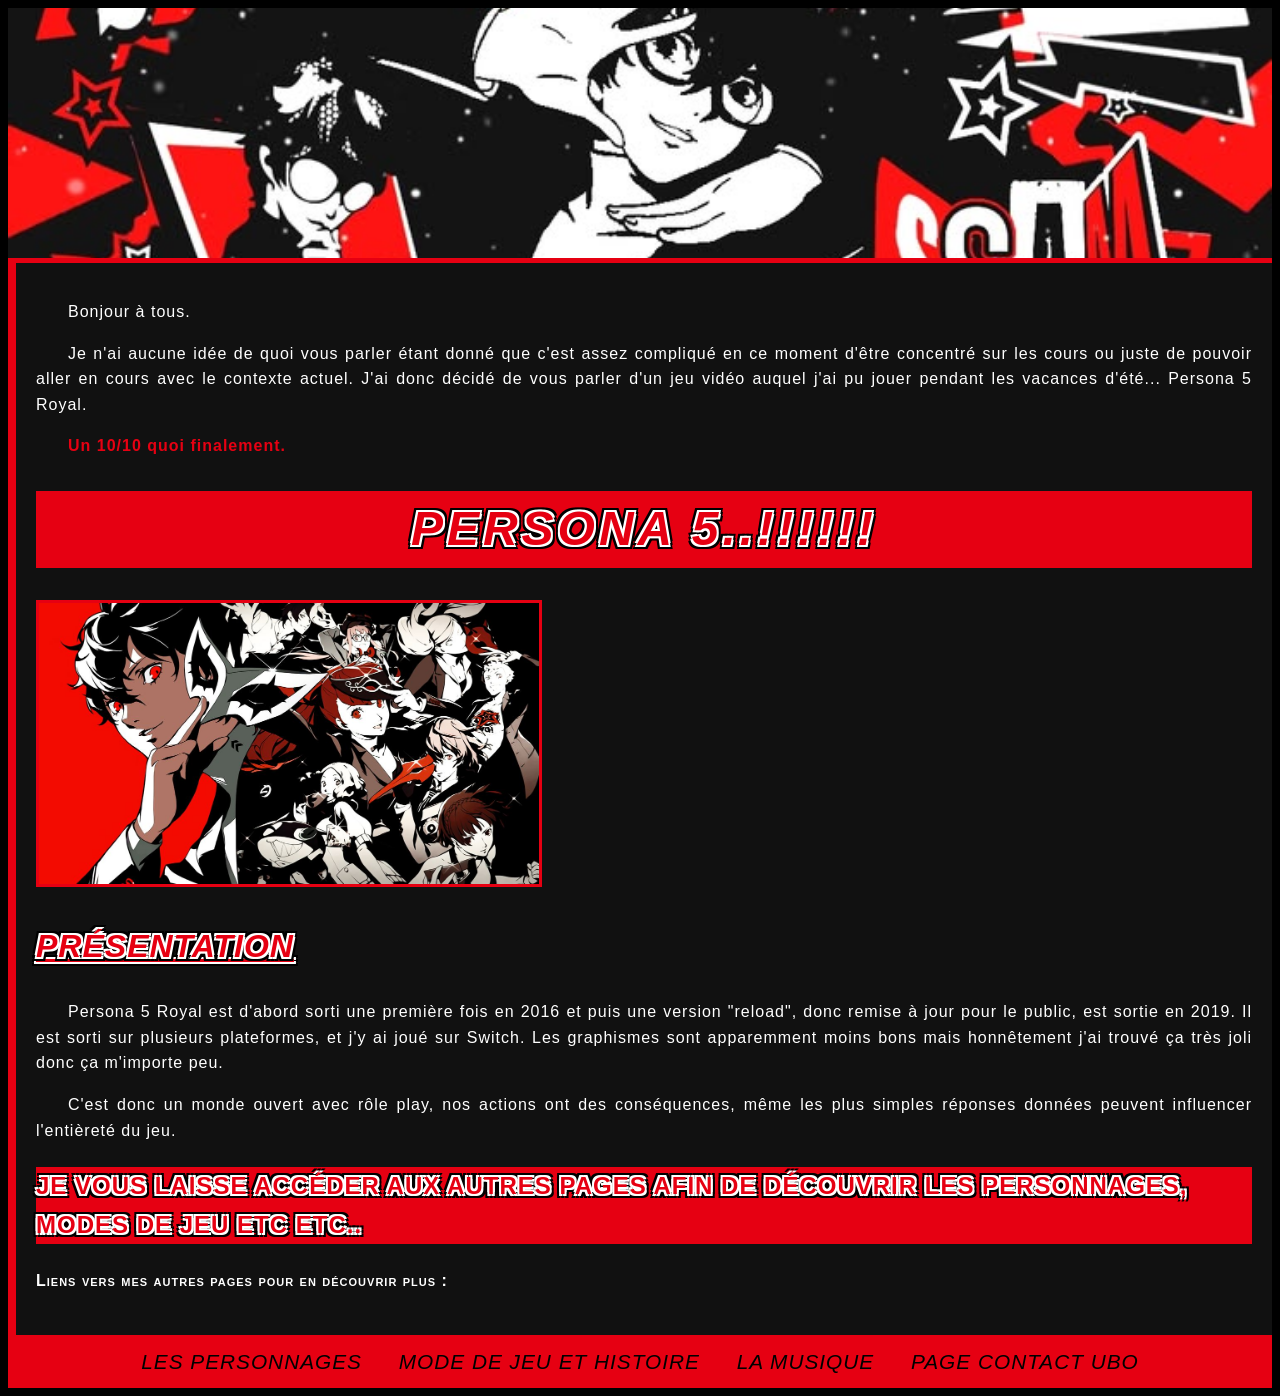
<file: index.html>
<!DOCTYPE html>
<html>
<head>
<meta charset="UTF-8">
<title>Mon deuxième site web</title>
<link rel="stylesheet" href="mon_style.css">
</head>
<body>

<div id="bandeau"></div>

<div id="contenu">

<p>Bonjour à tous.</p>

<p>Je n'ai aucune idée de quoi vous parler étant donné que c'est assez compliqué en ce moment d'être concentré sur les cours ou juste de pouvoir aller en cours avec le contexte actuel. J'ai donc décidé de vous parler d'un jeu vidéo auquel j'ai pu jouer pendant les vacances d'été... Persona 5 Royal.
<p class="important">Un 10/10 quoi finalement.</p></p>

<h1>PERSONA 5..!!!!!!</h1>
<img src="./images/persona.jpg" width="500" alt="Image de Persona 5">

<h2>Présentation</h2>
<p>Persona 5 Royal est d'abord sorti une première fois en 2016 et puis une version "reload", donc remise à jour pour le public, est sortie en 2019. Il est sorti sur plusieurs plateformes, et j'y ai joué sur Switch. Les graphismes sont apparemment moins bons mais honnêtement j'ai trouvé ça très joli donc ça m'importe peu.</p>
<p>C'est donc un monde ouvert avec rôle play, nos actions ont des conséquences, même les plus simples réponses données peuvent influencer l'entièreté du jeu.</p>

<h3>Je vous laisse accéder aux autres pages afin de découvrir les personnages, modes de jeu etc etc..</h3>

<h4>Liens vers mes autres pages pour en découvrir plus :</h4>

</div>

<div id="navigation">
  <a href="page1.html">Les personnages</a>
  <a href="page2.html">Mode de jeu et histoire</a>
  <a href="page4.html">La musique</a>
  <a href="pagecontact.html">Page contact UBO</a>
</div>

</body>
</html>
</file>
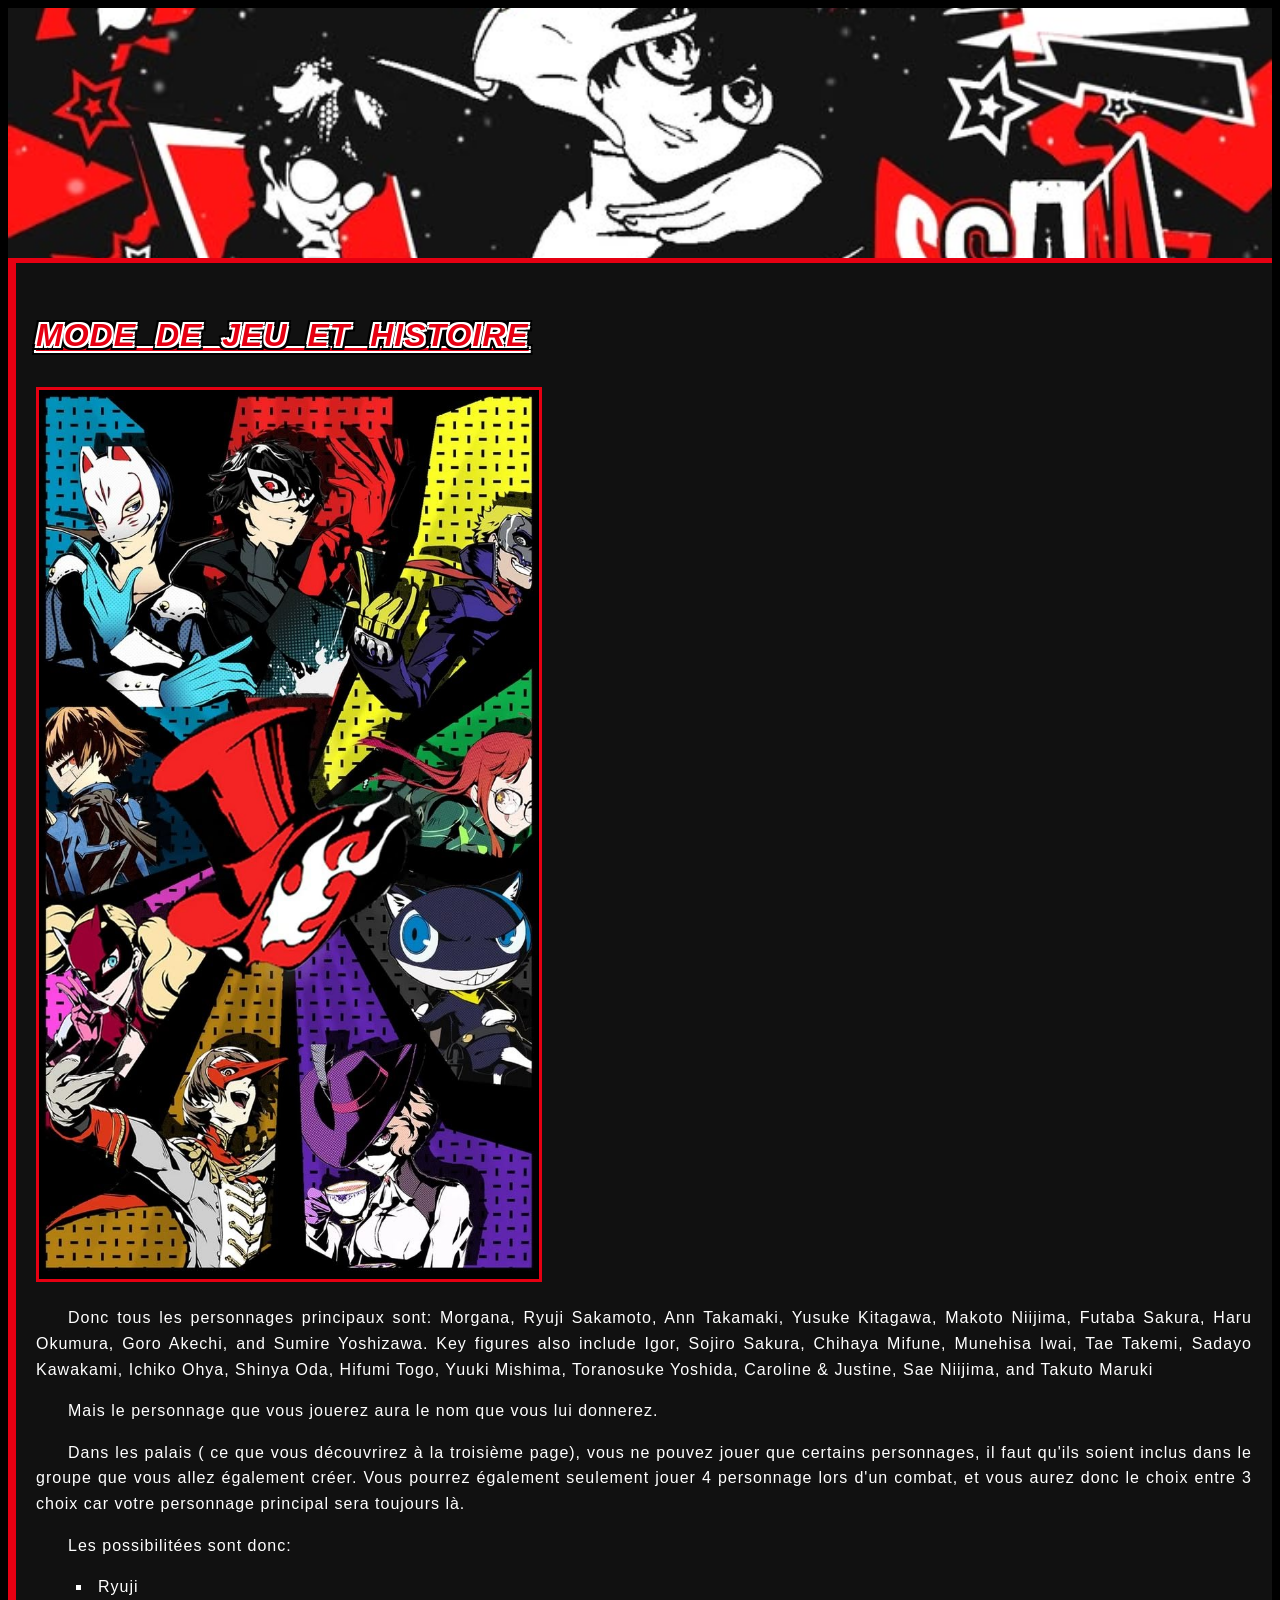
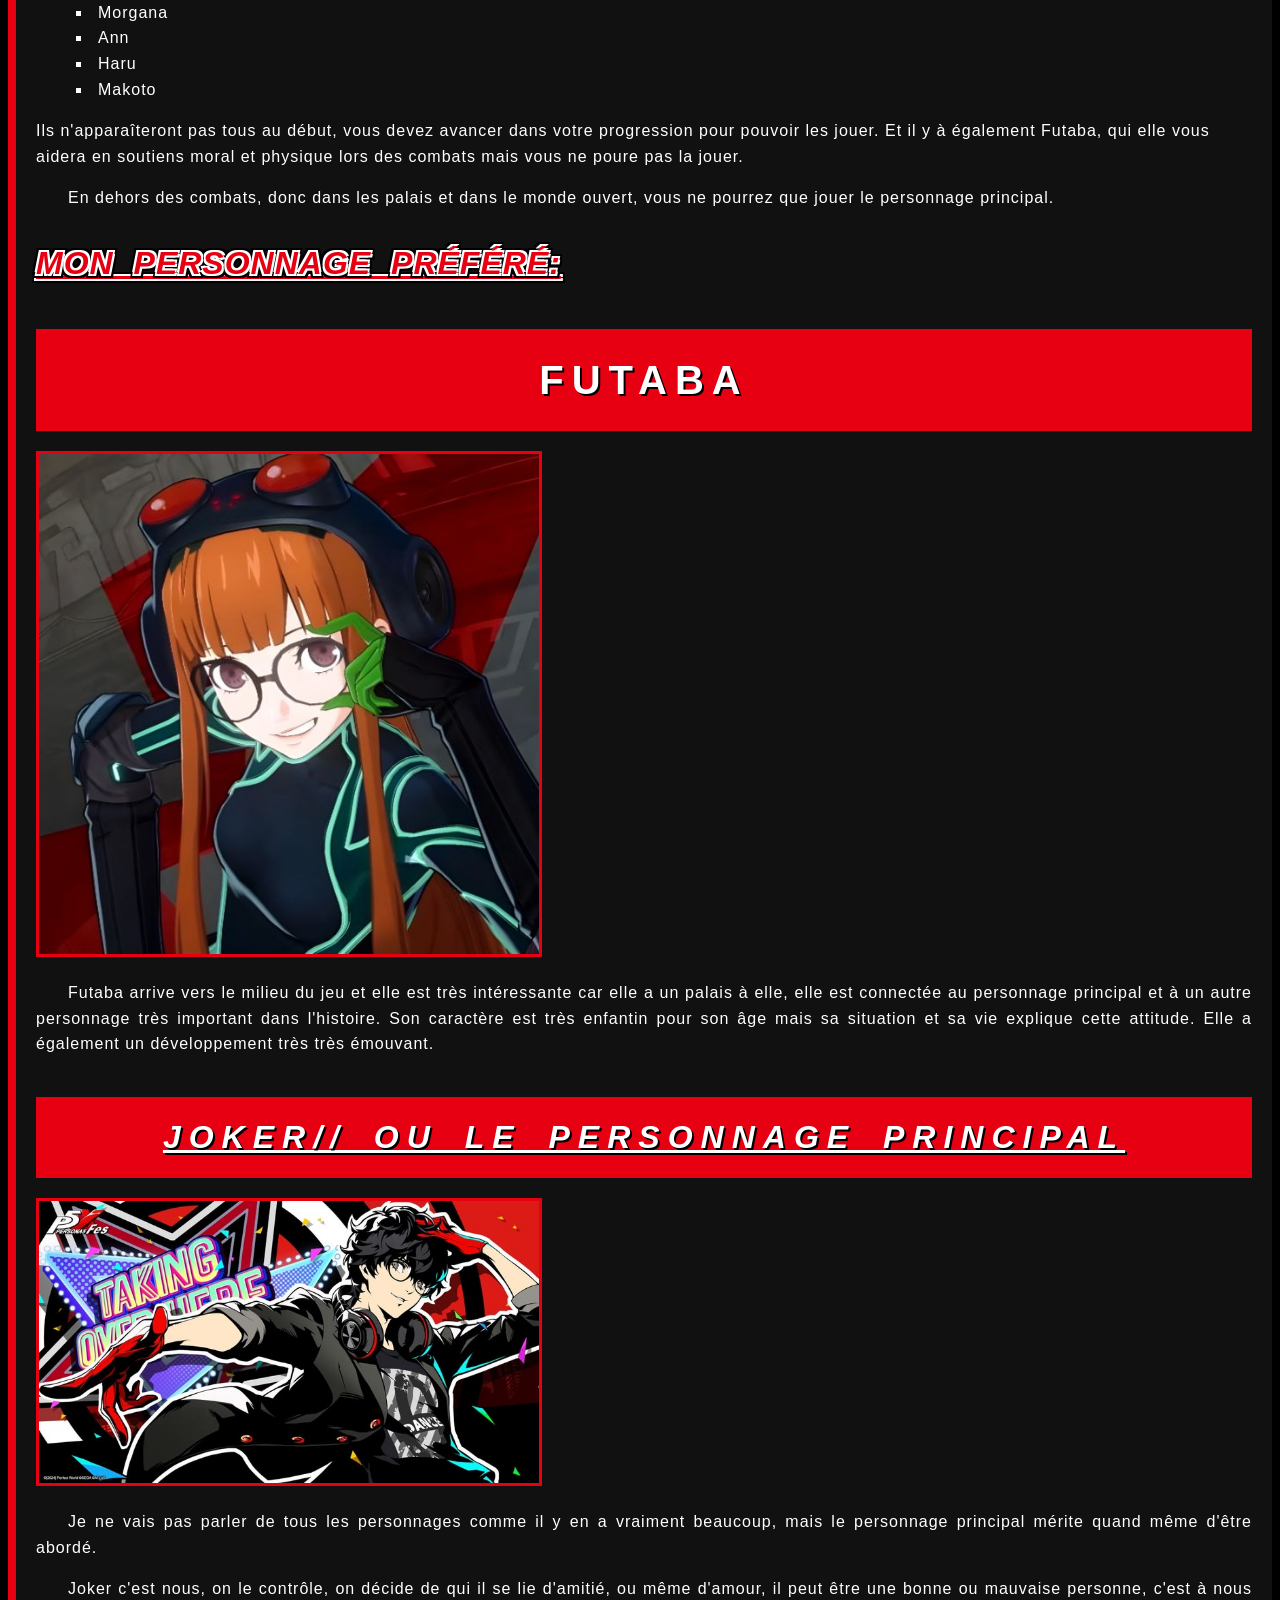
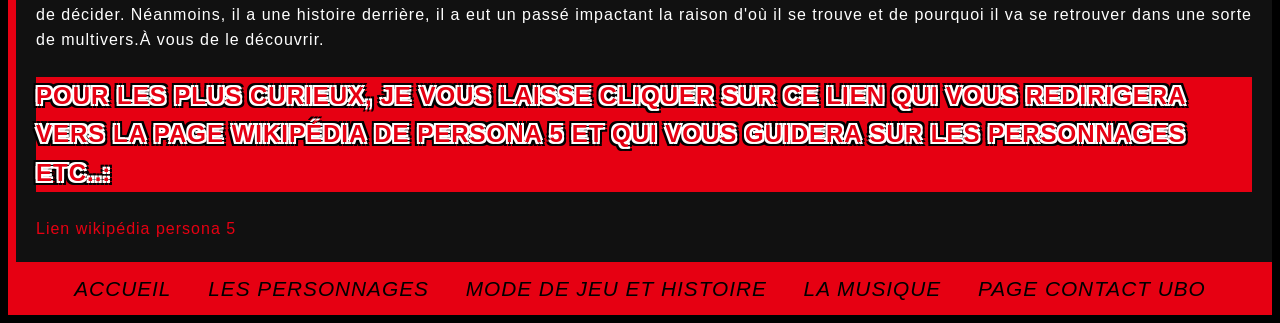
<file: page1.html>
<!DOCTYPE html>
<html>
<head>
<meta charset="UTF-8">
	<title>Les personnages</title>
	<link rel="stylesheet" href="mon_style.css">

</head>
<body> 
<div id="bandeau"></div>

<div id="contenu">
<h2>Mode de jeu et histoire</h2>
<img src="images/allperso.jpg" width="500">
<p>Donc tous les personnages principaux sont: Morgana, Ryuji Sakamoto, Ann Takamaki, Yusuke Kitagawa, Makoto Niijima, Futaba Sakura, Haru Okumura, Goro Akechi, and Sumire Yoshizawa. Key figures also include Igor, Sojiro Sakura, Chihaya Mifune, Munehisa Iwai, Tae Takemi, Sadayo Kawakami, Ichiko Ohya, Shinya Oda, Hifumi Togo, Yuuki Mishima, Toranosuke Yoshida, Caroline & Justine, Sae Niijima, and Takuto Maruki</p>
<p>Mais le personnage que vous jouerez aura le nom que vous lui donnerez.</p>
<p>Dans les palais ( ce que vous découvrirez à la troisième page), vous ne pouvez jouer que certains personnages, il faut qu'ils soient inclus dans le groupe que vous allez également créer. Vous pourrez également seulement jouer 4 personnage lors d'un combat, et vous aurez donc le choix entre 3 choix car votre personnage principal sera toujours là.</p>
<p>Les possibilitées sont donc: <ul>
  <li>Ryuji</li>
  <li>Morgana</li>
  <li>Ann</li>
  <li>Haru</li>
  <li>Makoto</li>
</ul> Ils n'apparaîteront pas tous au début, vous devez avancer dans votre progression pour pouvoir les jouer. Et il y à également Futaba, qui elle vous aidera en soutiens moral et physique lors des combats mais vous ne poure pas la jouer.</p>
<P>En dehors des combats, donc dans les palais et dans le monde ouvert, vous ne pourrez que jouer le personnage principal. </p>

<h2>Mon personnage préféré: </h2>
<h3 class="futaba banniere">Futaba</h3>
<img src="./images/futaba.jpg" width="500">
<p>Futaba arrive vers le milieu du jeu et elle est très intéressante car elle a un palais à elle, elle est connectée au personnage principal et à un autre personnage très important dans l'histoire. Son caractère est très enfantin pour son âge mais sa situation et sa vie explique cette attitude. Elle a également un développement très très émouvant.</p>

<h2 class="banniere">Joker// ou le personnage principal</h2>
<img src="./images/joker.jpg" width="500">
<p>Je ne vais pas parler de tous les personnages comme il y en a vraiment beaucoup, mais le personnage principal mérite quand même d'être abordé.</p>
<p>Joker c'est nous, on le contrôle, on décide de qui il se lie d'amitié, ou même d'amour, il peut être une bonne ou mauvaise personne, c'est à nous de décider. Néanmoins, il a une histoire derrière, il a eut un passé impactant la raison d'où il se trouve et de pourquoi il va se retrouver dans une sorte de multivers.À vous de le découvrir.</p>

<h3>Pour les plus curieux, je vous laisse cliquer sur ce lien qui vous redirigera vers la page wikipédia de Persona 5 et qui vous guidera sur les personnages etc..:</h3>
<a href="https://fr.wikipedia.org/wiki/Persona_5">Lien wikipédia persona 5</a>

</div>

<div id="navigation">
  <a href="index.html">Accueil</a>
  <a href="page1.html">Les personnages</a>
  <a href="page2.html">Mode de jeu et histoire</a>
  <a href="page4.html">La musique</a>
  <a href="pagecontact.html">Page contact UBO</a>
</div>

</body>
</html>
</file>
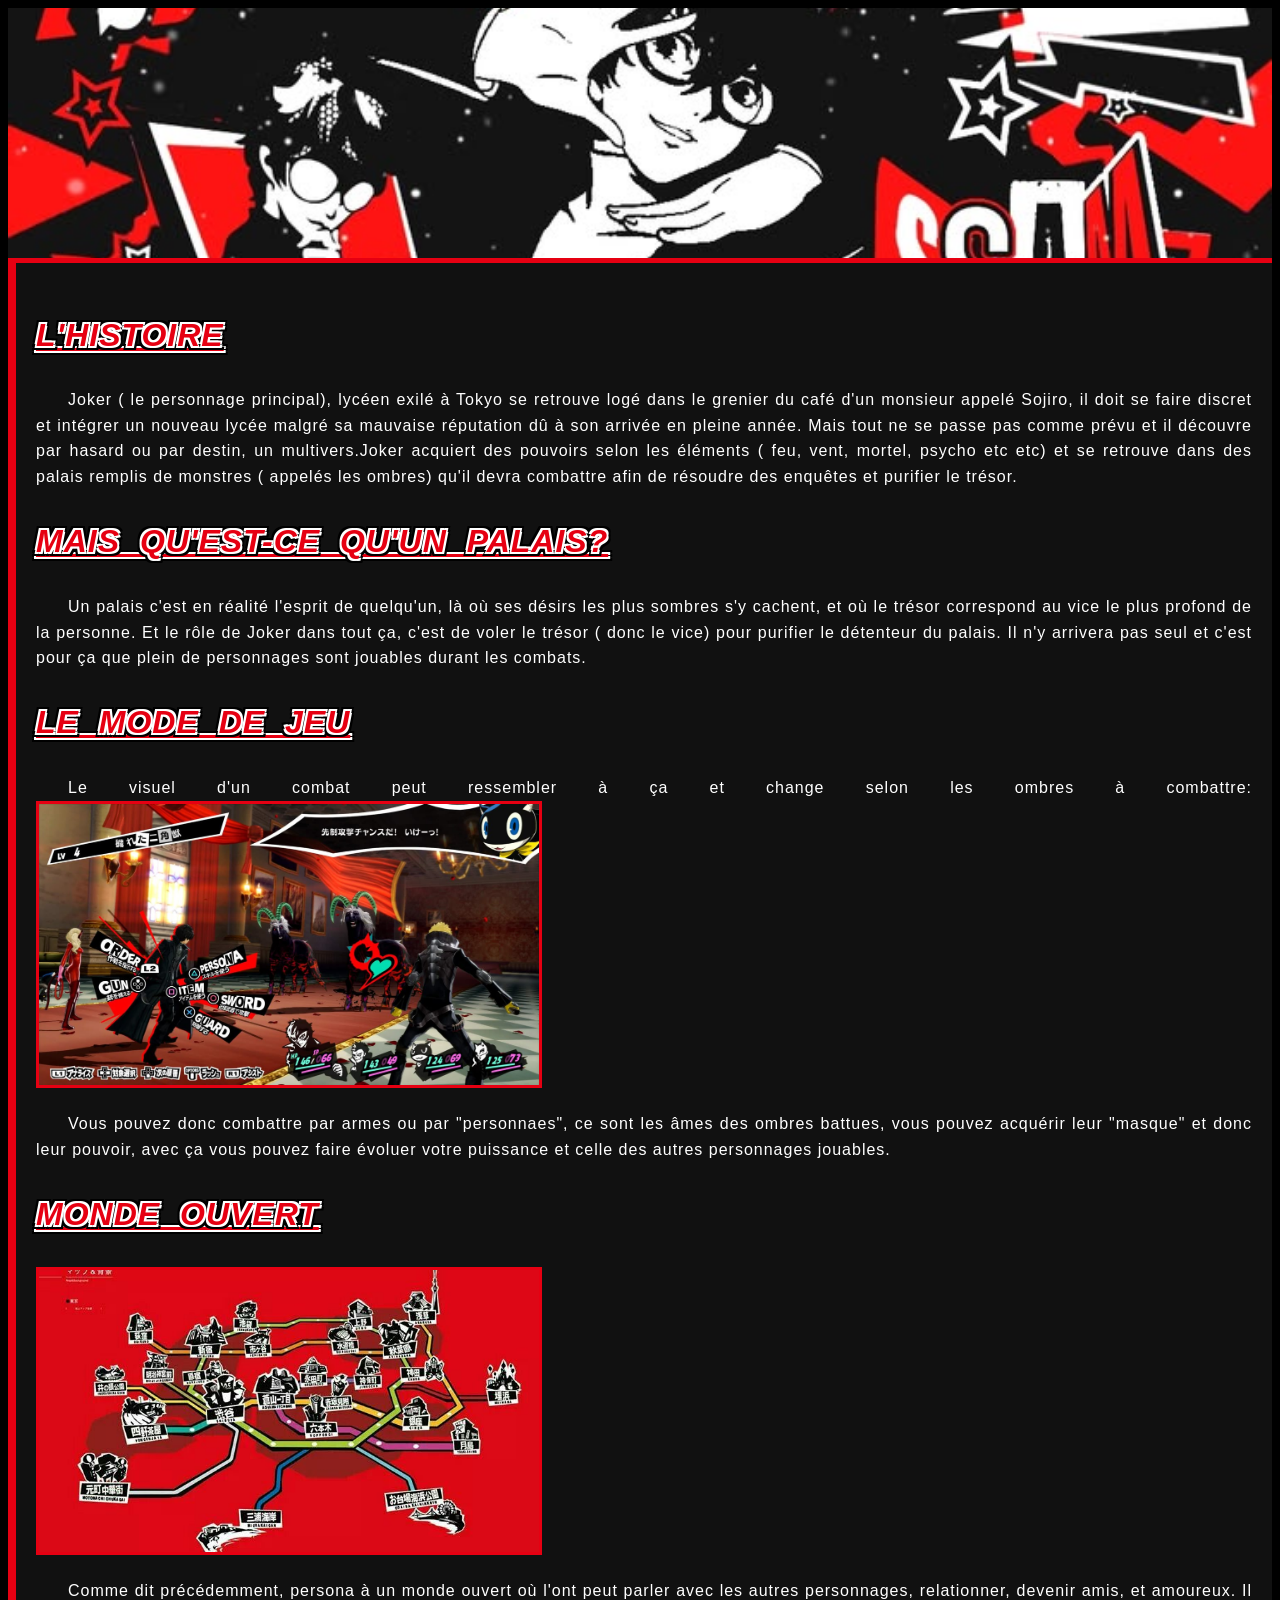
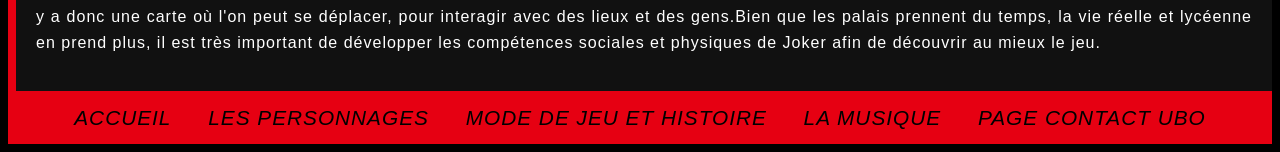
<file: page2.html>
<!DOCTYPE html>
<html>
<head>
	<meta charset="UTF-8">
	<title>Mode de jeu et histoire</title>
	<link rel="stylesheet" href="mon_style.css">

</head>
<body>
<div id="bandeau"></div>

<div id="contenu">
<h2> L'histoire </h2> 

<p> Joker ( le personnage principal), lycéen exilé à Tokyo se retrouve logé dans le grenier du café d'un monsieur appelé Sojiro, il doit se faire discret et intégrer un nouveau lycée malgré sa mauvaise réputation dû à son arrivée en pleine année. Mais tout ne se passe pas comme prévu et il découvre par hasard ou par destin, un multivers.Joker acquiert des pouvoirs selon les éléments ( feu, vent, mortel, psycho etc etc) et se retrouve dans des palais remplis de monstres ( appelés les ombres) qu'il devra combattre afin de résoudre des enquêtes et purifier le trésor.</p>

<h2> Mais qu'est-ce qu'un Palais?</h2> 

<p> Un palais c'est en réalité l'esprit de quelqu'un, là où ses désirs les plus sombres s'y cachent, et où le trésor correspond au vice le plus profond de la personne. Et le rôle de Joker dans tout ça, c'est de voler le trésor ( donc le vice) pour purifier le détenteur du palais. Il n'y arrivera pas seul et c'est pour ça que plein de personnages sont jouables durant les combats.</p>

<h2> Le mode de jeu </h2>
<p> Le visuel d'un combat peut ressembler à ça et change selon les ombres à combattre:
<img src="./images/modedejeu.jpg" width="500"> </p>
<p> Vous pouvez donc combattre par armes ou par "personnaes", ce sont les âmes des ombres battues, vous pouvez acquérir leur "masque" et donc leur pouvoir, avec ça vous pouvez faire évoluer votre puissance et celle des autres personnages jouables.</p>
<h2> Monde ouvert </h2> 
<img src="./images/mappersona.jpg" width="500">
<p> Comme dit précédemment, persona à un monde ouvert où l'ont peut parler avec les autres personnages, relationner, devenir amis, et amoureux. Il y a donc une carte où l'on peut se déplacer, pour interagir avec des lieux et des gens.Bien que les palais prennent du temps, la vie réelle et lycéenne en prend plus, il est très important de développer les compétences sociales et physiques de Joker afin de découvrir au mieux le jeu.


</div>

<div id="navigation">
  <a href="index.html">Accueil</a>
  <a href="page1.html">Les personnages</a>
  <a href="page2.html">Mode de jeu et histoire</a>
  <a href="page4.html">La musique</a>
  <a href="pagecontact.html">Page contact UBO</a>
</div>

</body>
</html>
</file>
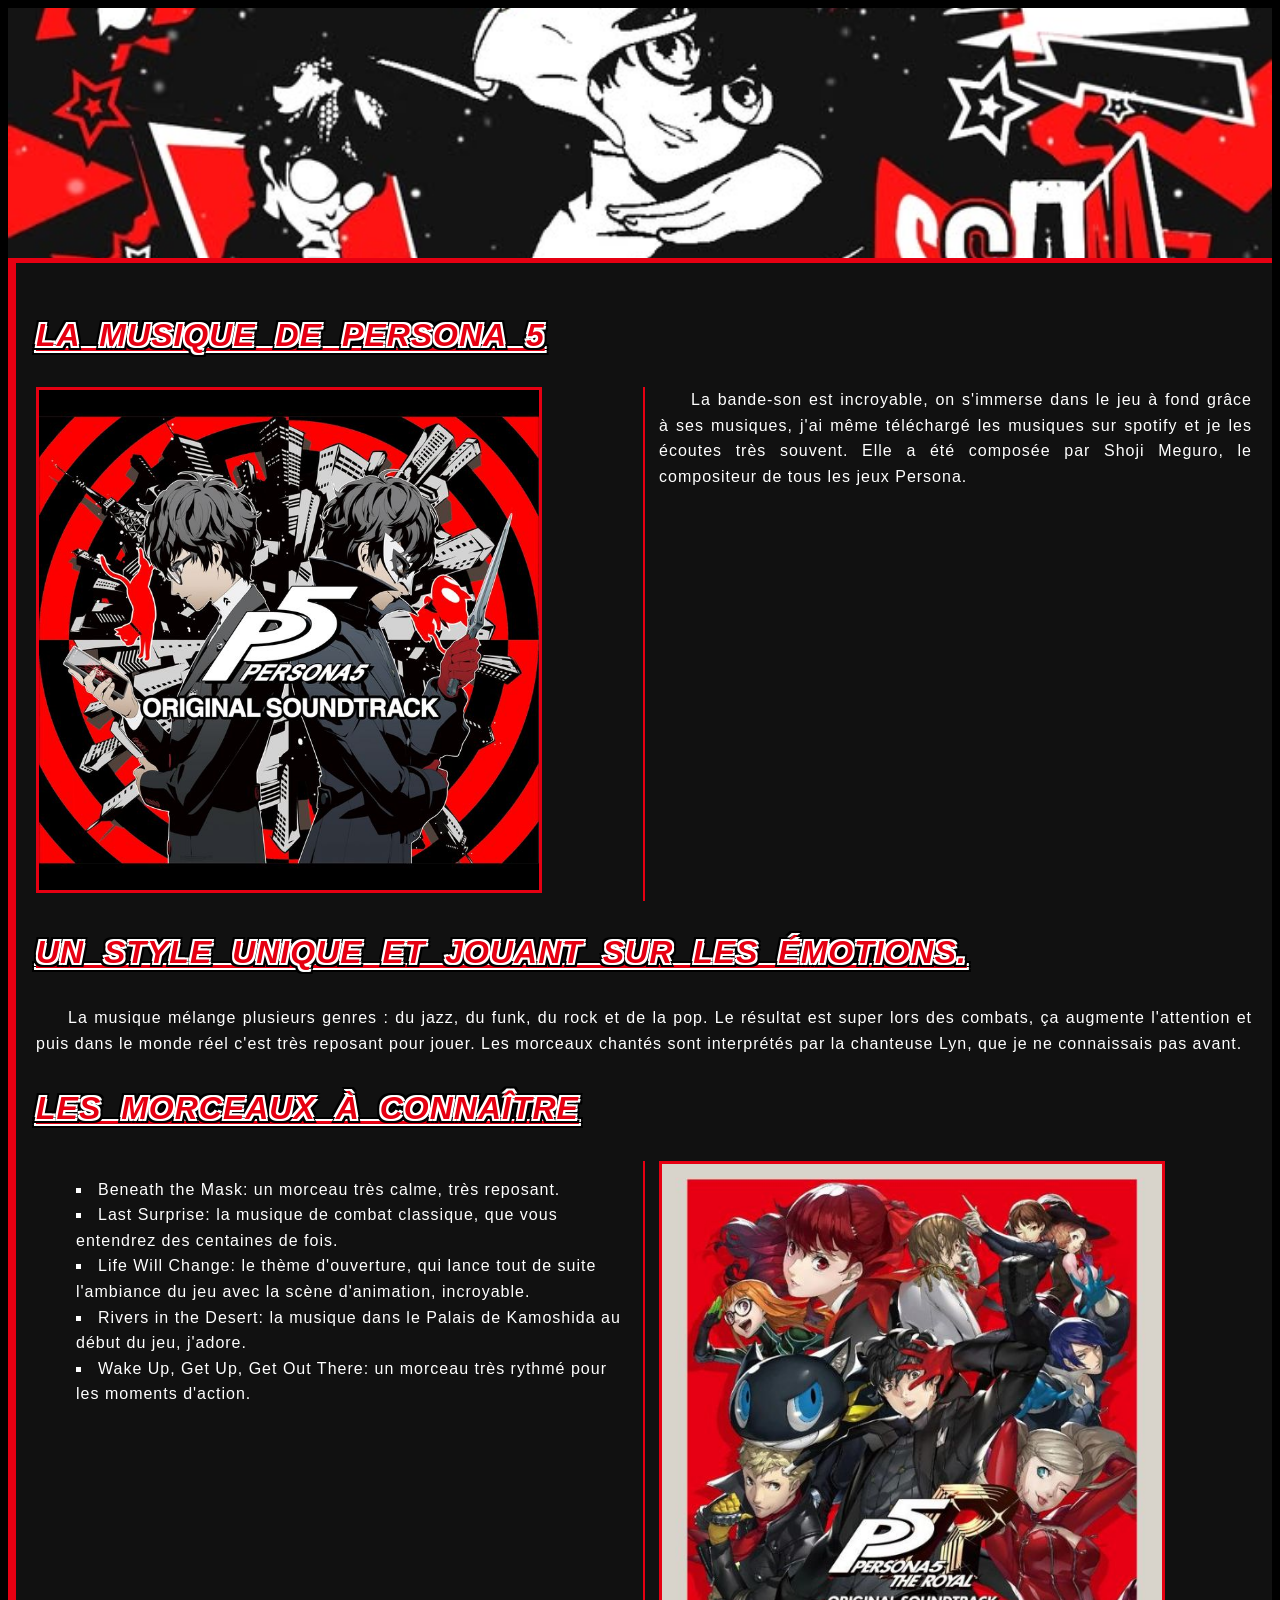
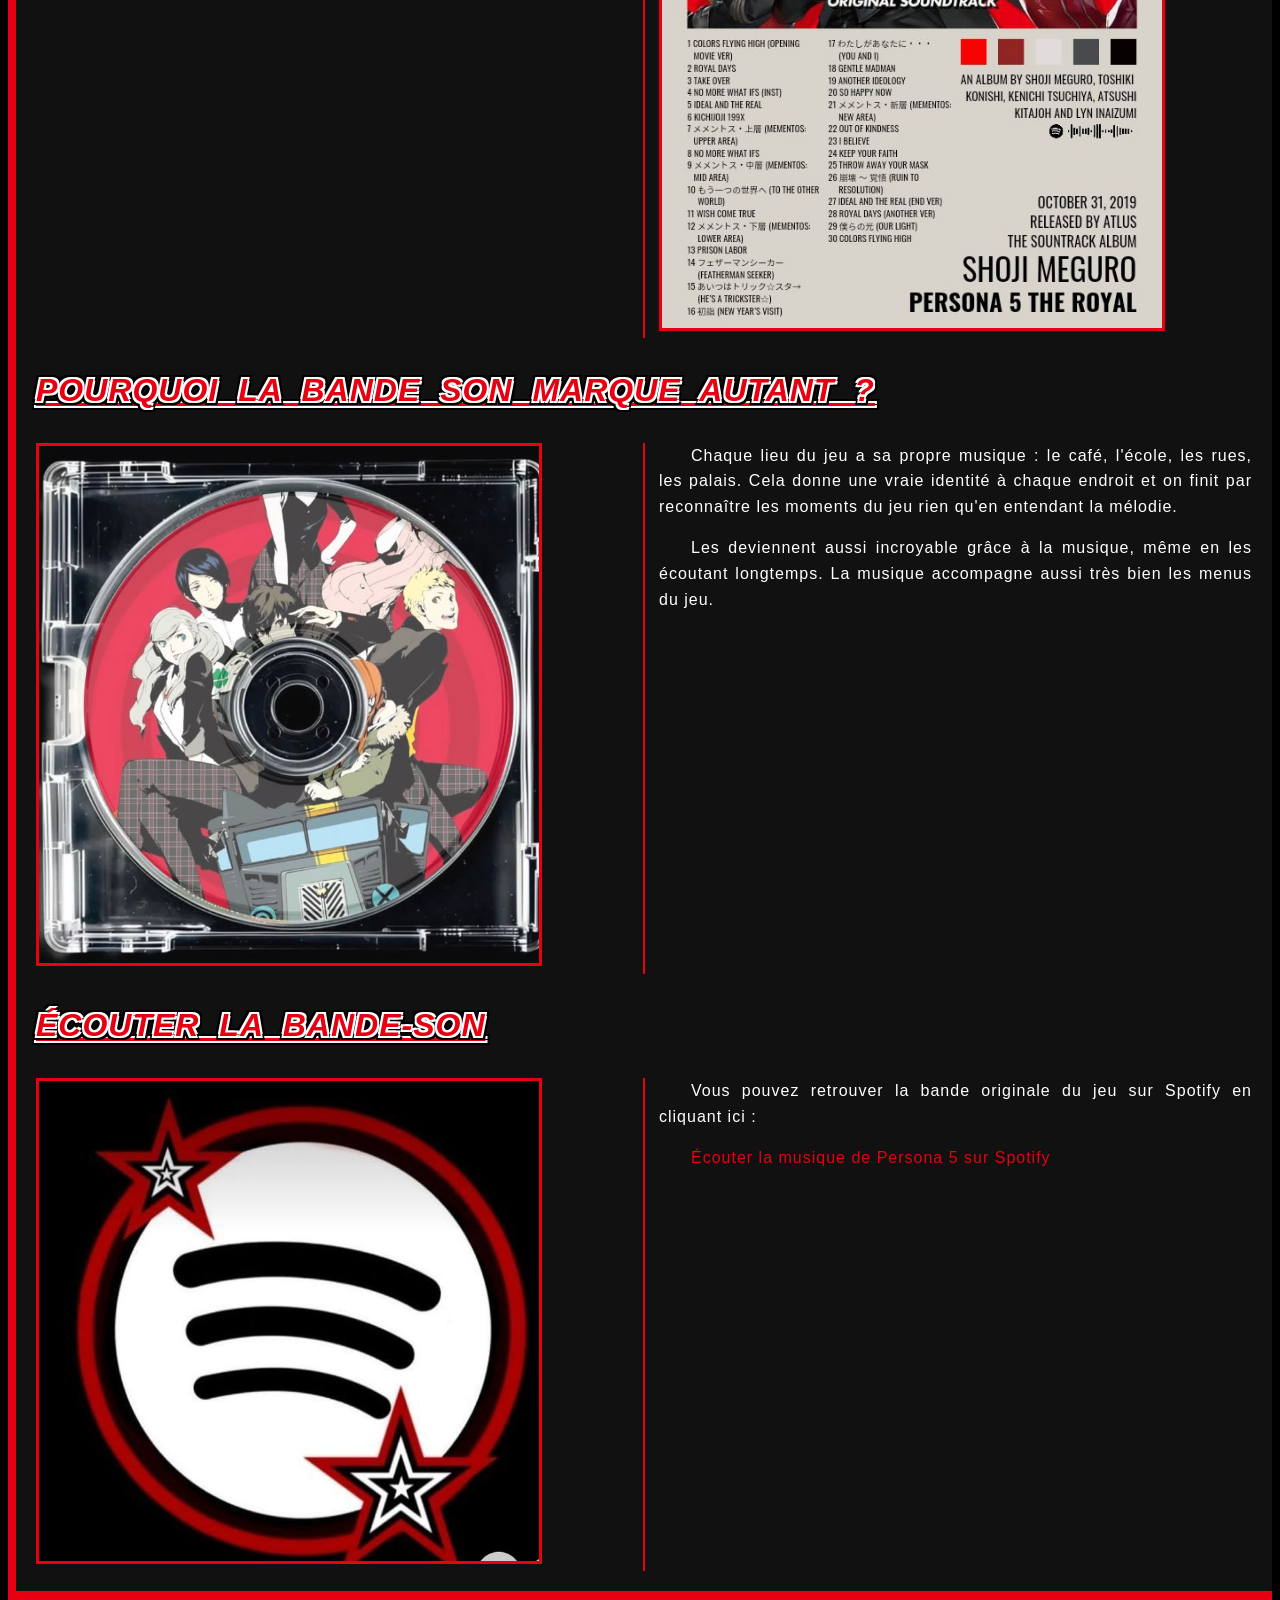
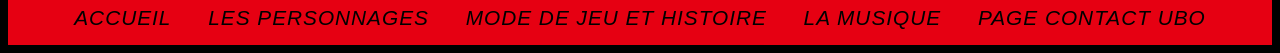
<file: page4.html>
<!DOCTYPE html>
<html>
<head>
<meta charset="UTF-8">
<title>La musique de Persona 5</title>
<link rel="stylesheet" href="mon_style.css">
</head>
<body>

<div id="bandeau"></div>

<div id="contenu">

<h2>La musique de Persona 5</h2>

<div class="colonnes"> <img src="./images/musique.jpg" width="500">
<p>La bande-son est incroyable, on s'immerse dans le jeu à fond grâce à ses musiques, j'ai même téléchargé les musiques sur spotify et je les écoutes très souvent. Elle a été composée par Shoji Meguro, le compositeur de tous les jeux Persona.</p> 
</div>

<h2>Un style unique et jouant sur les émotions.</h2>

<p>La musique mélange plusieurs genres : du jazz, du funk, du rock et de la pop. Le résultat est super lors des combats, ça augmente l'attention et puis dans le monde réel c'est très reposant pour jouer. Les morceaux chantés sont interprétés par la chanteuse Lyn, que je ne connaissais pas avant.</p>

<h2>Les morceaux à connaître</h2>

<div class="colonnes"> <ul>
  <li>Beneath the Mask: un morceau très calme, très reposant.</li>
  <li>Last Surprise: la musique de combat classique, que vous entendrez des centaines de fois.</li>
  <li>Life Will Change: le thème d'ouverture, qui lance tout de suite l'ambiance du jeu avec la scène d'animation, incroyable.</li>
  <li>Rivers in the Desert: la musique dans le Palais de Kamoshida au début du jeu, j'adore.</li>
  <li>Wake Up, Get Up, Get Out There: un morceau très rythmé pour les moments d'action.</li>
</ul> 
<img src="./images/liste.jpg" width="500"></div>
<h2>Pourquoi la bande son marque autant ?</h2>

<div class="colonnes"> <img src="./images/disque.jpg" width="500">
<p>Chaque lieu du jeu a sa propre musique : le café, l'école, les rues, les palais. Cela donne une vraie identité à chaque endroit et on finit par reconnaître les moments du jeu rien qu'en entendant la mélodie.</p>
<p>Les deviennent aussi incroyable grâce à la musique, même en les écoutant longtemps. La musique accompagne aussi très bien les menus du jeu.</p>
</div>

<h2>Écouter la bande-son</h2>
<div class="colonnes"> <img src="./images/spotify.jpg" width="500">
<p>Vous pouvez retrouver la bande originale du jeu sur Spotify en cliquant ici :</p>

<p><a href="https://open.spotify.com/search/Persona%205%20Original%20Soundtrack" target="_blank">Écouter la musique de Persona 5 sur Spotify</a></p></div>

</div>

<div id="navigation">
  <a href="index.html">Accueil</a>
  <a href="page1.html">Les personnages</a>
  <a href="page2.html">Mode de jeu et histoire</a>
  <a href="page4.html">La musique</a>
  <a href="pagecontact.html">Page contact UBO</a>
</div>

</body>
</html>
</file>
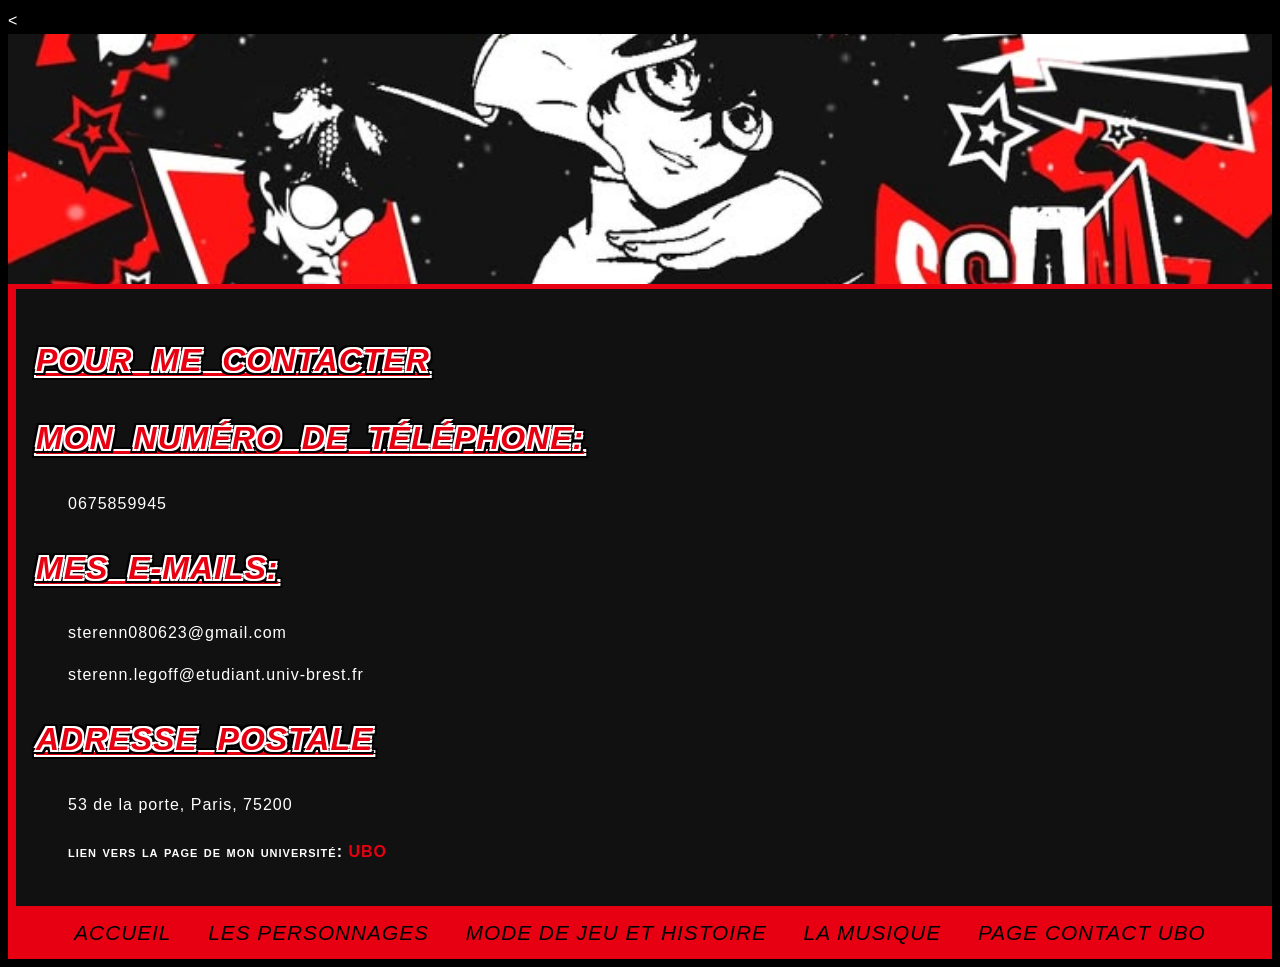
<file: pagecontact.html>
<!DOCTYPE html>
<html>
<head>
	<meta charset="UTF-8">
	<<title>Page contact</title>
	<link rel="stylesheet" href="mon_style.css">
</head>
<body> 
<div id="bandeau"></div>

<div id="contenu">
<h2> Pour me contacter </h2>
<p> <a mon instagram( c'est celui de billie eilish désolée) href="https://www.instagram.com/billieeilish/"> </a> </p>
<h2> mon numéro de téléphone:</h2>
<p> 0675859945 </p>
<h2> Mes E-Mails:</h2>
<p> sterenn080623@gmail.com </p>
<p> sterenn.legoff@etudiant.univ-brest.fr </p>
<h2> Adresse postale </h2>
<p> 53 de la porte, Paris, 75200 </p>

<h4> <p> lien vers la page de mon université: <a href="https://www.univ-brest.fr/fr" > UBO</a></p> </h4>
</div>

<div id="navigation">
  <a href="index.html">Accueil</a>
  <a href="page1.html">Les personnages</a>
  <a href="page2.html">Mode de jeu et histoire</a>
  <a href="page4.html">La musique</a>
  <a href="pagecontact.html">Page contact UBO</a>
</div>

</body>
</html>
</file>
<file: mon_style.css>
/* ===== COULEURS ET PAGE ===== */
body {
  background-color: #000000;          /* fond noir */
  color: #FFFFFF;                     /* texte blanc */
  font-family: Impact, Arial, sans-serif;
  font-size: 1em;
  line-height: 1.6;
  letter-spacing: 1px;
}

a { color: #E60012; text-decoration: none; }
a:hover, a:focus {
  color: #000000;
  background-color: #FFFFFF;
  cursor: pointer;
}

/* ===== TEXTE ===== */
p {
  color: #FFFFFF;
  font-family: Arial, Verdana, sans-serif;
  font-size: 1em;
  text-align: justify;
  text-indent: 2em;                   /* retrait de première ligne */
}

h1 {
  color: #FFFFFF;
  background-color: #E60012;          /* bandeau rouge */
  text-align: center;
  text-transform: uppercase;
  font-style: italic;
  font-size: 3em;
  letter-spacing: 4px;
}

h2 {
  color: #E60012;
  text-transform: uppercase;
  font-style: italic;
  font-size: 2em;
  text-decoration: underline;
}

h3 {
  color: #FFFFFF;
  background-color: #E60012;
  font-size: 1.5em;
  text-transform: uppercase;
}

h4 { color: #FFFFFF; font-variant: small-caps; }
h6 { color: #E60012; text-align: center; }

/* ===== LISTES ===== */
ul { list-style-type: square; }
ol { list-style-type: decimal-leading-zero; }
li { color: #FFFFFF; }

/* ===== IMAGES ===== */
img { border: 3px solid #E60012; }

/* ===== ZONES DU SITE ===== */
#navigation {
  background-color: #E60012;
  text-align: center;
  padding: 10px;
  text-transform: uppercase;
  font-style: italic;
  font-size: 1.3em;
}

#navigation a {
  color: #000000;
  margin: 0 15px;
}

#navigation a:hover {
  color: #FFFFFF;
  background-color: #000000;
}

#contenu {
  background-color: #111111;
  color: #FFFFFF;
  padding: 20px;
  border-left: 8px solid #E60012;
}

#pied {
  background-color: #E60012;
  color: #000000;
  text-align: center;
  font-size: 0.8em;
}
#bandeau {
  background-image: url(images/bandeau.jpg);
  background-repeat: no-repeat;
  background-position: center;
  background-size: cover;
  height: 250px;
  border-bottom: 5px solid #E60012;
}
h1, h2, h3 {
  color: #E60012;
  text-shadow:
    /* contour blanc (intérieur) */
    -2px -2px 0 #FFFFFF,
     2px -2px 0 #FFFFFF,
    -2px  2px 0 #FFFFFF,
     2px  2px 0 #FFFFFF,
    /* contour noir (extérieur) */
    -4px -4px 0 #000000,
     4px -4px 0 #000000,
    -4px  4px 0 #000000,
     4px  4px 0 #000000,
     0   -4px 0 #000000,
     0    4px 0 #000000,
    -4px  0   0 #000000,
     4px  0   0 #000000;
}
.futaba {
  letter-spacing: 15px;       /* espace entre les lettres */
  text-align: center;         /* titre centré */
  text-transform: uppercase;
  padding: 15px 0;            /* espace au-dessus et en dessous du texte */
  margin-top: 40px;           /* espace avant le titre */
  margin-bottom: 20px;        /* espace après le titre */
  border-top: 4px solid #E60012;
  border-bottom: 4px solid #E60012;
  font-size: 2.5em;
}
.banniere {
  background-color: #E60012;   /* fond rouge */
  color: #FFFFFF;              /* texte blanc */
  text-align: center;
  text-transform: uppercase;
  letter-spacing: 8px;
  padding: 15px 0;
  margin-top: 40px;
  margin-bottom: 20px;
  text-shadow: 2px 2px 0 #000000;   /* petite ombre noire */
}
.important { font-weight: bold; color: #E60012; }
h2 { word-spacing: 10px; }
q { quotes: "«" "»"; }
.colonnes {
  column-count: 2;
  column-gap: 30px;
  column-rule-style: solid;
  column-rule-width: 2px;
  column-rule-color: #E60012;
}
ul { list-style-type: square; list-style-position: inside; }
sup, sub { font-size: 0.8em; }
sup { vertical-align: super; }
}
</file>
